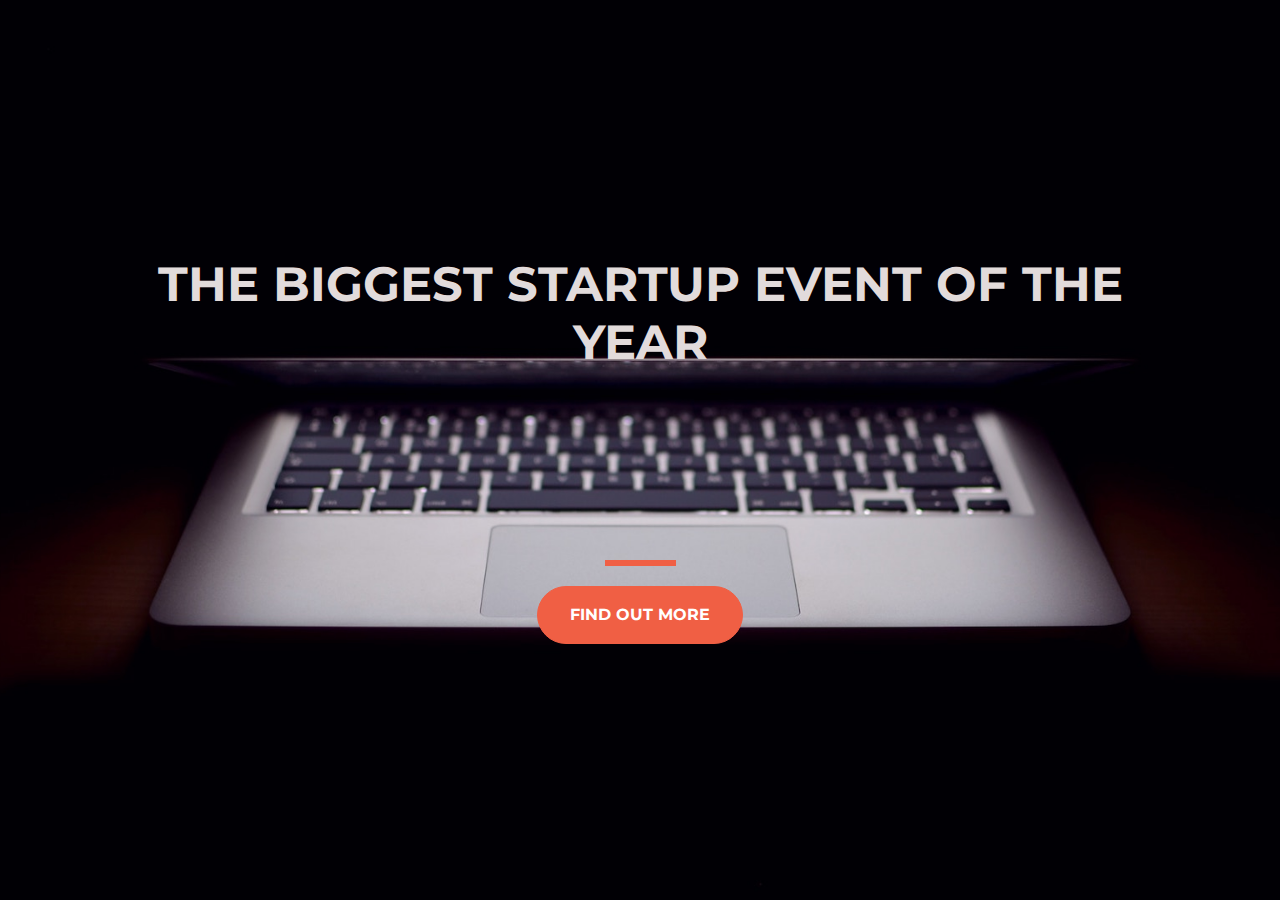
<file: index.html>
<!DOCTYPE html>
<html>
  <head>
    <meta charset="utf-8">
    <meta name="viewport" content="width=device-width, initial-scale=1">

    <title>Startup</title>

    <!-- Google Fonts -->
    <link href="https://fonts.googleapis.com/css?family=Montserrat" rel="stylesheet">

    <!-- Bootstrap CSS from a CDN. This way you don't have to include the bootstrap file yourself -->
    <link rel="stylesheet" href="https://stackpath.bootstrapcdn.com/bootstrap/4.3.1/css/bootstrap.min.css" integrity="sha384-ggOyR0iXCbMQv3Xipma34MD+dH/1fQ784/j6cY/iJTQUOhcWr7x9JvoRxT2MZw1T" crossorigin="anonymous">
    
    <!-- Your own stylesheet -->
    <link rel="stylesheet" type="text/css" href="style.css">
  </head>
  <body>
    <div class="container d-flex align-items-center h-100">
      <div class="row">
        <header class="text-center col-12">
          <h1 class="text-uppercase"><strong>The biggest startup event of the year</strong></h1>
        </header>
        <div class="buffer col-12"></div>
        <section class="text-center col-12">  
          <hr>
          <a href="signup.html"><button class="btn btn-primary btn-xl">Find out more</button></a>
        </section>
      
      </div>  
    </div>    
  </body>
</html>
</file>
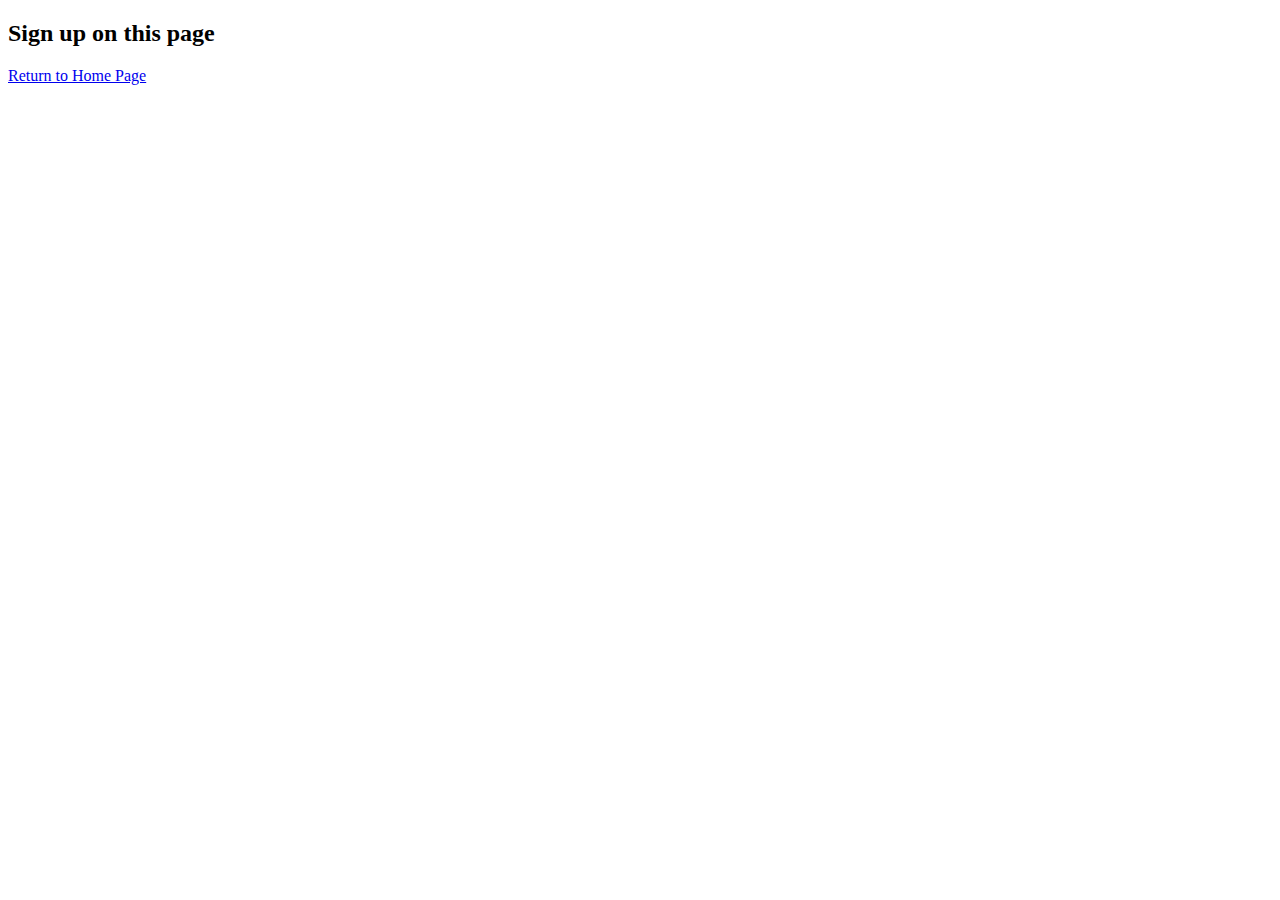
<file: signup.html>
<!DOCTYPE html>
<html lang="en">
<head>
    <meta charset="UTF-8">
    <meta http-equiv="X-UA-Compatible" content="IE=edge">
    <meta name="viewport" content="width=device-width, initial-scale=1.0">
    <title>Signup</title>
</head>
<body>
    <h2>Sign up on this page</h2>
    <a href="index.html">Return to Home Page</a>
</body>
</html>
</file>
<file: style.css>
body,
html {
  width: 100%;
  height: 100%;
  font-family: 'Montserrat', sans-serif;
  background: url(header.jpg) no-repeat center center fixed; 
  -webkit-background-size: cover;
  -moz-background-size: cover;
  -o-background-size: cover;
  background-size: cover;
}

h1 {
  font-size: 3rem;
  color: #e2dbdb;
}

hr {
  margin: 20px auto;
  color: #F05F44;
  border: 3px solid #F05F44;
  max-width: 65px;
  opacity: 1;  
}
.buffer {
  height: 10rem;
}

.btn {
  font-weight: 700;
  border-radius: 300px;
  text-transform: uppercase;
}

.btn-xl {
  padding: 1rem 2rem;
}

.btn-primary {
  background-color: #F05F44;
  border-color: #F05F44;
}

.btn-primary:hover {
  background-color: #ee4b08;
  border-color: #ee4b08;
  border-width: 4px;
}
</file>
